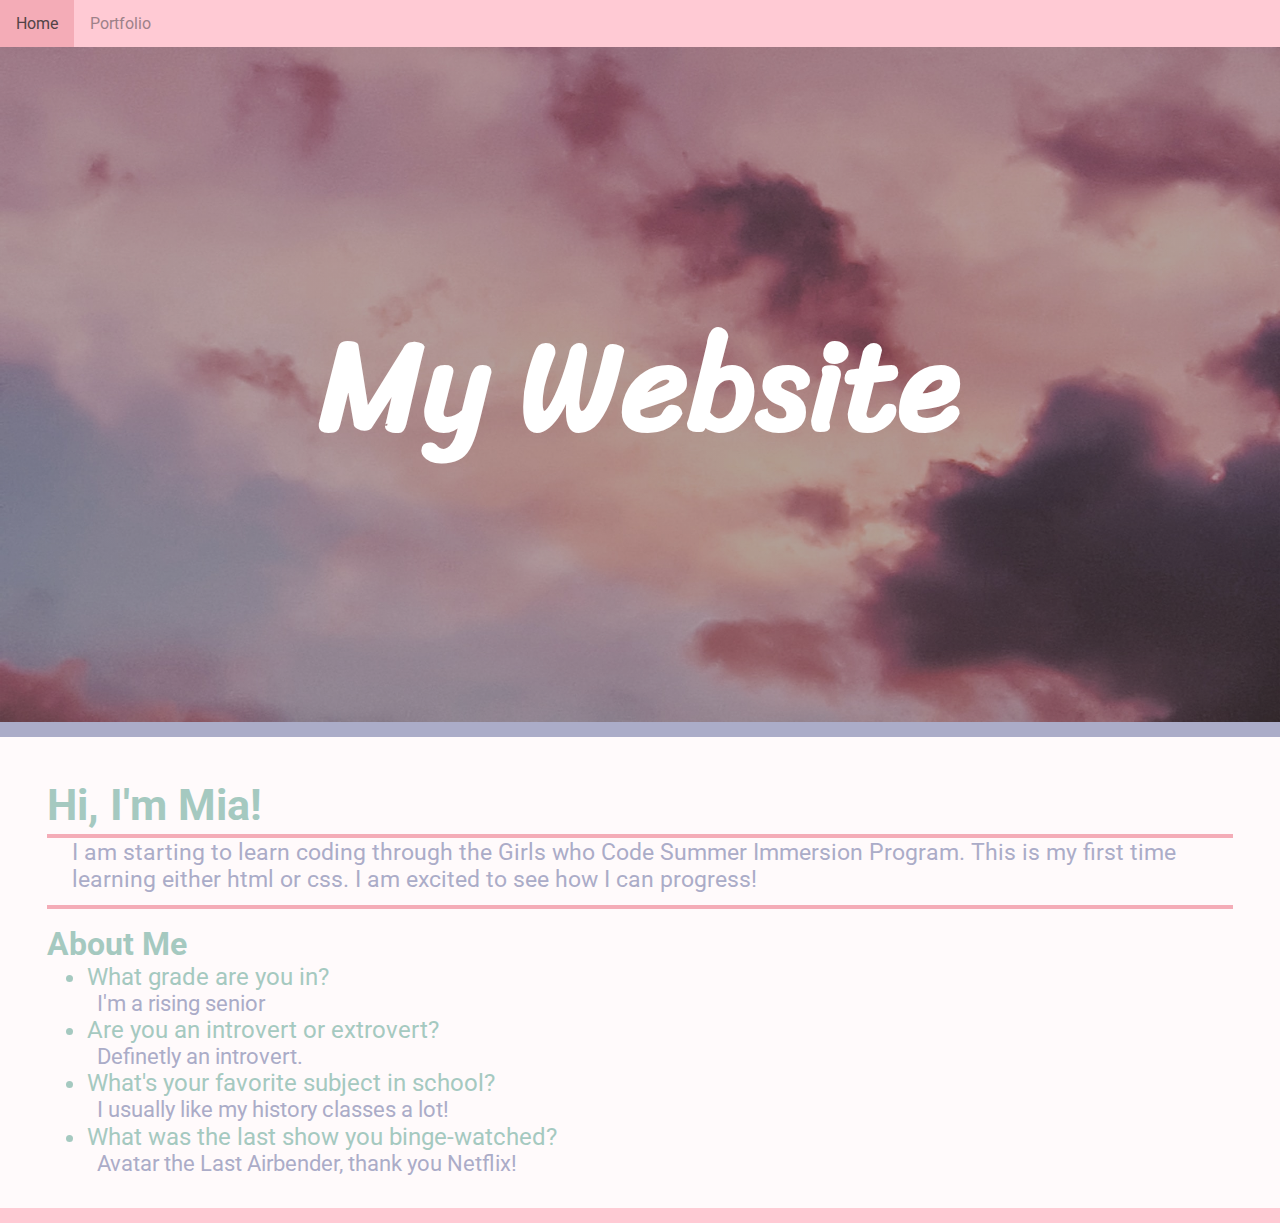
<file: index.html>
<!DOCTYPE html>
<html>
  <head>
    <link href="https://fonts.googleapis.com/css2?family=Sriracha&display=swap" rel="stylesheet">
    <link href="https://fonts.googleapis.com/css2?family=Roboto&display=swap" rel="stylesheet">
    <title>Mia's Personal Website</title>
    <meta charset="utf-8">
    <meta http-equiv="X-UA-Compatible" content="IE=edge">
    <meta name="viewport" content="width=device-width, initial-scale=1">
    <link rel="stylesheet" href="styles.css">
  </head>
 
  <body>
    
    <nav>
      <ul>
        <li> <a href="index.html"> Home </a> </li>
        <li> <a href="portfolio.html"> Portfolio </a> </li>
      </ul>
    </nav>

<div class="main">  
  
     <section class="home-title">
      <div class="home-inner">
         <h1>My Website</h1>
      </div>
     </section>
    
   <div class="main2">
      <h3 id="home-greeting"> Hi, I'm Mia! </h3>
      <hr>
      <p class="home-intro"> I am starting to learn coding through the Girls who Code Summer 
        Immersion Program. This is my first time learning either html or css.   
        I am excited to see how I can progress! </p>
     <hr>
     <h5>About Me </h5>
      <ul id="icebreakers">
        <li> What grade are you in? </li>
          <p> I'm a rising senior </p>
        <li> Are you an introvert or extrovert? </li>
          <p> Definetly an introvert. </p>
        <li> What's your favorite subject in school? </li>
          <p> I usually like my history classes a lot! </p>
        <li> What was the last show you binge-watched? </li>
          <p> Avatar the Last Airbender, thank you Netflix! </p>
      </ul>
   </div>   

</div>
  </body>
</html>
</file>
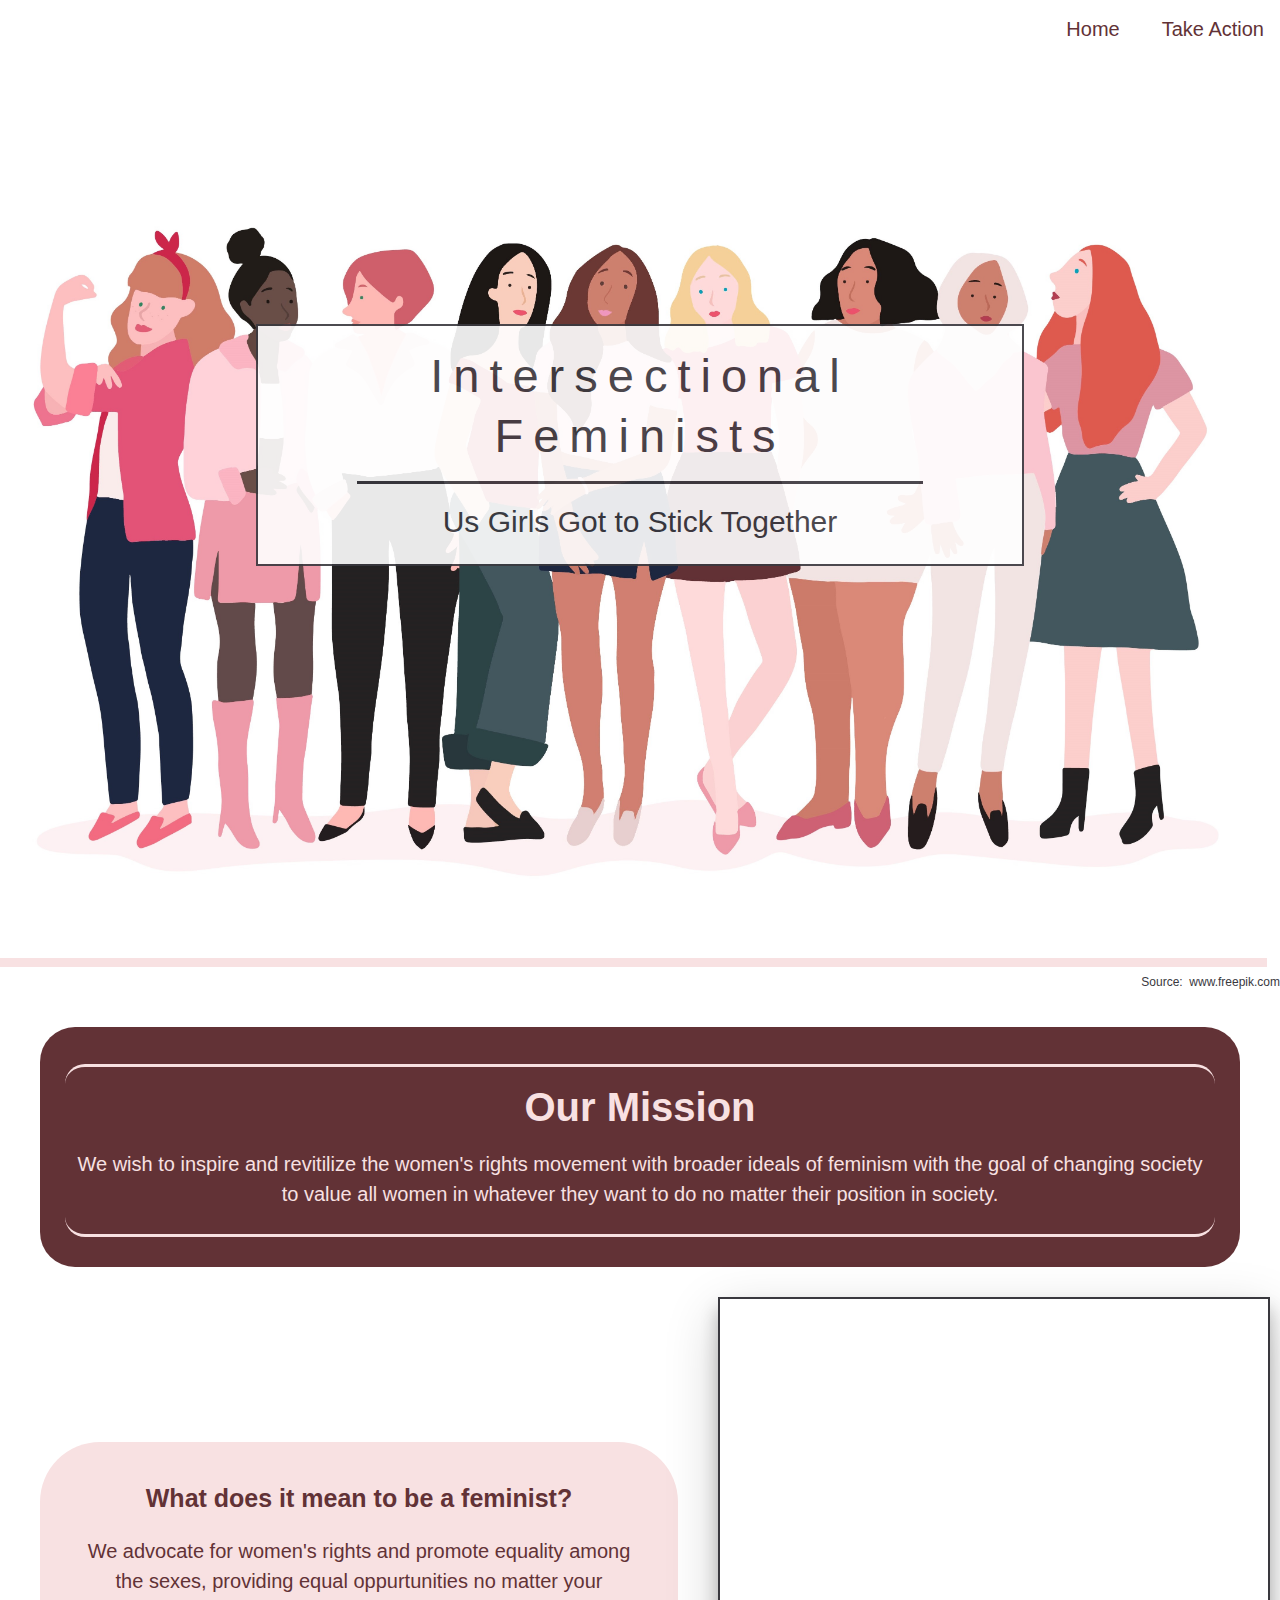
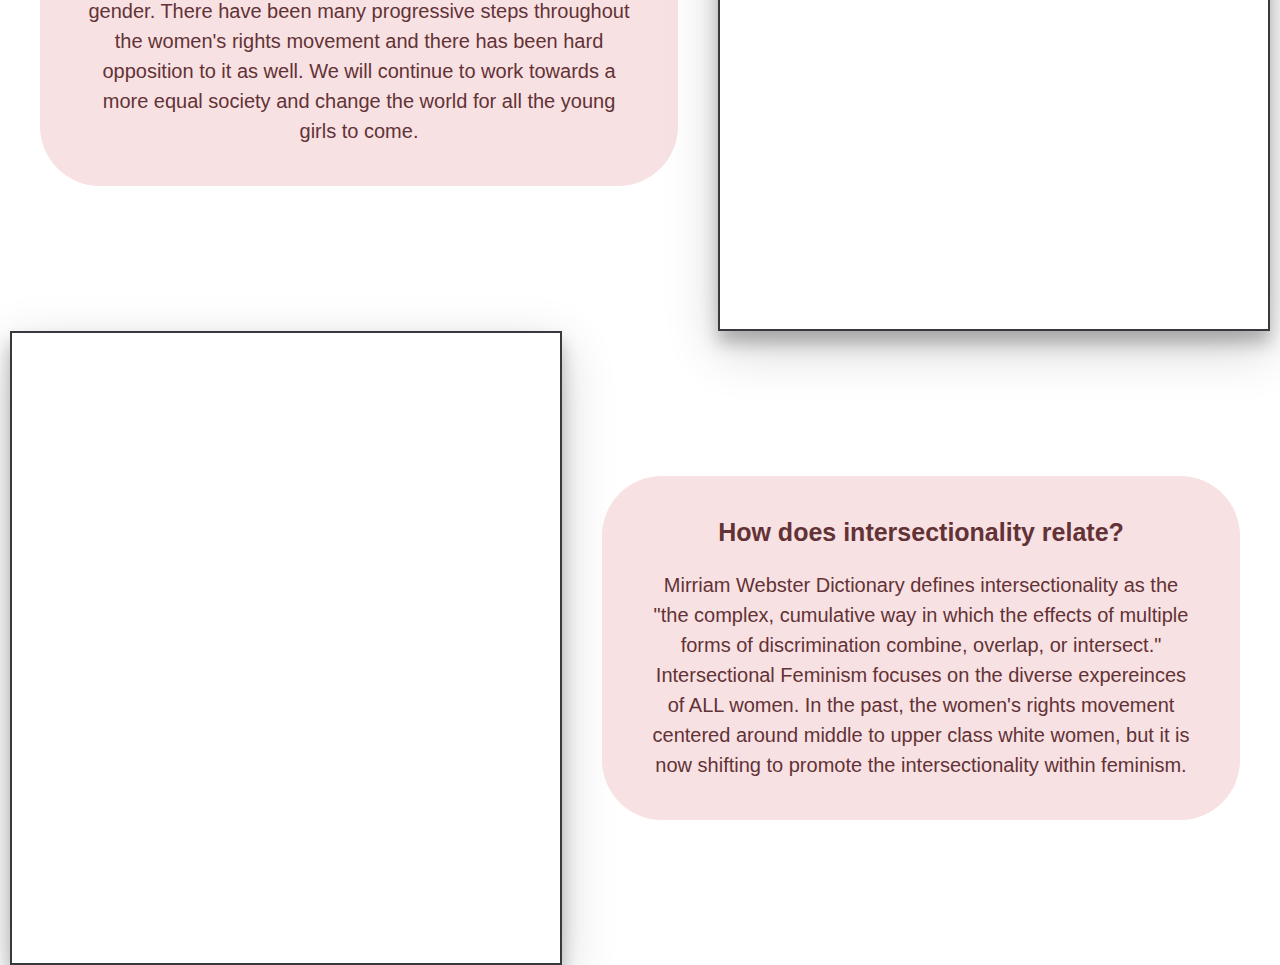
<file: activists-toolkit/home.html>
<!DOCTYPE html>
<html lang="en">
  
  <head>
    <title>Intersectional Feminists</title>
    <meta charset="utf-8" />
    <meta http-equiv="X-UA-Compatible" content="IE=edge" />
    <meta name="viewport" content="width=device-width, initial-scale=1" />
    <link rel="stylesheet" href="home.css" />
    <script src="take-action.js" defer></script>
  </head>
  
  <body>
    <nav>
      <ul>
        <li> <a href="home.html"> Home </a> </li>
        <li> <a href="take-action.html"> Take Action </a> </li>
      </ul>
    </nav>

    <section class="home-title">   
      <div class="home-heading">
        <div class="title">Intersectional Feminists</div>
        <hr>
        <div class="subtitle">Us Girls Got to Stick Together</div>
      </div>
    </section>
    <p class="attributions">
        Source: <a href="https://www.freepik.com/free-photos-vectors/background"> &nbsp www.freepik.com </a>
      </p>
    
    <div id="mission">
      <h1> Our Mission </h1>
      <p>
        We wish to inspire and revitilize the women's rights movement with broader ideals 
        of feminism with the goal of changing society to value all women in whatever they 
        want to do no matter their position in society.
      </p>
    </div>
  
    <div class="text-section-one">
      <div class="words-one">
      <h2> What does it mean to be a feminist? </h2>
      <p>
        We advocate for women's rights and promote equality among the sexes, providing 
        equal oppurtunities no matter your gender. There have been many progressive steps
        throughout the women's rights movement and there has been hard opposition to it 
        as well. We will continue to work towards a more equal society and change the 
        world for all the young girls to come.
      </p>
      </div>
      <div class="image-one"></div>
    </div>

   <div class="text-section-two">
     <div class="image-two"></div>
     <div class="words-two">
      <h2> How does intersectionality relate? </h2>
      <p>
        Mirriam Webster Dictionary defines intersectionality as the "the complex, cumulative 
        way in which the effects of multiple forms of discrimination combine, overlap, or 
        intersect." Intersectional Feminism focuses on the diverse expereinces of ALL women.
        In the past, the women's rights movement centered around middle to upper class white women,
        but it is now shifting to promote the intersectionality within feminism.
      </p>
      </div>
    </div>
    
  </body>
</html>
</file>
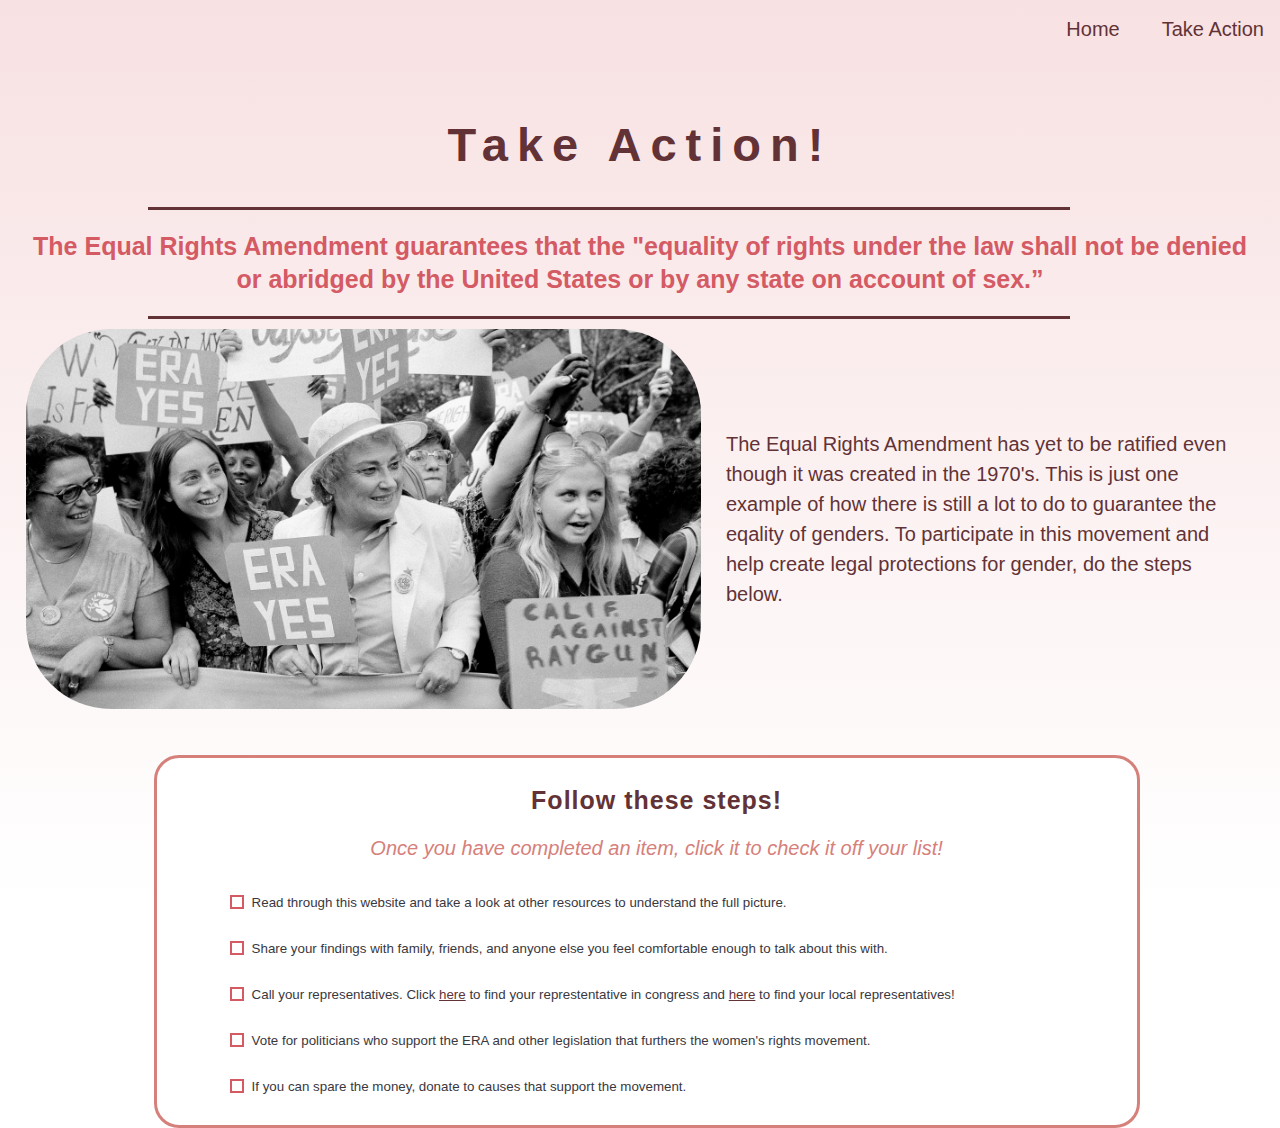
<file: activists-toolkit/take-action.html>
<!DOCTYPE html>
<html lang="en">
  <head>
    <title>Take Action!</title>
    <meta charset="utf-8" />
    <meta http-equiv="X-UA-Compatible" content="IE=edge" />
    <meta name="viewport" content="width=device-width, initial-scale=1" />
    <link rel="stylesheet" href="home.css" />
    <link rel="stylesheet" href="take-action.css" />
    <script src="take-action.js" defer></script>      
  </head>

  <body>
    <nav>
      <ul>
        <li> <a href="home.html"> Home </a> </li>
        <li> <a href="take-action.html"> Take Action </a> </li>
       </ul>
    </nav>

    <div class="action-header">
      <h1>Take Action!</h1>
      <hr>
      <h2>
        The Equal Rights Amendment guarantees that the "equality of rights under the law shall 
        not be denied or abridged by the United States or by any state on account of sex.” 
      </h2>
      <hr>
     <div class="flex-container">
      <img src="images/ERA.jpeg" width="55%px">
      <p>
        The Equal Rights Amendment has yet to be ratified even though it was created in the 1970's.
        This is just one example of how there is still a lot to do to guarantee the eqality of genders.
        To participate in this movement and help create legal protections for gender, do the steps 
        below.
      </p>
    </div>
  </div>
  
  <div class="action-list-container">
   <div id="checklist">
    <h2 class="checklist-header"> Follow these steps! </h2>
    <p id="instructions">
      Once you have completed an item, click it to check it off your list! </p>
    <ul id="my-list">
      <li class="action-li"> Read through this website and take a look at other resources to understand the full picture. </li>
      <li class="action-li"> Share your findings with family, friends, and anyone else you feel comfortable enough to talk about this with. </li>
      <li class="action-li"> Call your representatives. Click <a href="https://www.govtrack.us/congress/members"> here</a> to find your represtentative in congress and <a href="https://openstates.org/find_your_legislator/"> here</a> to find your local representatives!</li>
      <li class="action-li"> Vote for politicians who support the ERA and other legislation that furthers the women's rights movement. </li>
      <li class="action-li"> If you can spare the money, donate to causes that support the movement. </li>
    </ul>
   </div>
  </div>
  
 </body>
</html>
</file>
<file: styles.css>
body {
    background-color: #fffafb;
    margin: 0;
    font-family: 'Roboto', sans-serif;;
   }
   
   nav {  
     overflow: hidden;
     background-color: #ffcad4;
     position: fixed;
     top: 0;
     width: 100%;
     display: inline;
   } nav ul {
     list-style-type: none;
     margin: 0;
     padding: 0;
   } nav a {
     float: left;
     display: block;
     color: #9d8189;
     text-align: center;
     padding: 14px 16px;
     text-decoration: none;
     font-size: 1em;
   } nav a:hover {
     background: #f4acb7;
     color: #524447;
   } .main {
     margin-top: 47px;
     padding-bottom: 32px;
     border-bottom: 15px solid #ffcad4;
   } .main2 {
     margin-left: 47px;
     margin-right: 47px;
   }
   
   .home-title {
     width: 100vw;
     height: 75vh;
     display: flex;
     justify-content: center;
     align-items: center;
     text-align: center;
     color: white;
     font-size: 4em;
     font-family:'Sriracha', cursive;
     background-image: linear-gradient(rgba(0, 0, 0, 0.3), rgba(0, 0, 0, 0.3)), url("clouds.jpg");
     background-size: cover;
     background-position: center center;
     background-repeat: no-repeat;
     background-attachment: fixed;
     border-bottom: 15px solid #abacc8;
   } #home-greeting {
     color: #a5c9c0;
     margin-bottom: 0;
     font-size:2.7em;
   } hr {
     background-color: #f4acb7;
     height: 4px;
     border-style: none;
     margin-top: 3px;
     margin-bottom: 1px;
   } .home-intro {
     color: #abacc8;
     margin-top: 0;
     font-size:23px;
     margin-left:25px;
     margin-right:25px;
     margin-bottom:.5em;
   } h5 {
     color: #a5c9c0;
     margin-top: .5em;
     margin-bottom: 0;
     font-size:2em;
   } #icebreakers {
     color: #a5c9c0;
     font-size:1.5em;
     margin-top:0px;
     margin-bottom: .3px;
   } #icebreakers p {
     color: #abacc8;
     margin-top: 0;
     font-size:.9em;
     margin-right:25px;
     margin-bottom:.3px; 
     margin-left: 10px;
   }
   
   .portfolio-title {
     width: 100vw;
     height: 75vh;
     display: flex;
     justify-content: center;
     align-items: center;
     text-align: center;
     color: white;
     font-size: 4em;
     font-family: 'Sriracha', cursive;
     background-image: linear-gradient(rgba(0, 0, 0, 0.3), rgba(0, 0, 0, 0.3)), url("plant.jpg");
     background-size: cover;
     background-position: center center;
     background-repeat: no-repeat;
     background-attachment: fixed;
     border-bottom: 15px solid #a5c9c0;
   } .projects h3 {
     color: #abacc8;
     margin-bottom: 0;
     font-size: 2em;
     text-align: center;
   } .projects p {
     color: #a5c9c0;
     margin-top: .3px;
     font-size: 20px;
     margin-bottom: 40px;
     text-align: center;
   }
</file>
<file: activists-toolkit/home.css>
body,html {
    height: 100%;
    font-size: 20px;
    font-family: "Roboto", sans-serif;
    line-height: 1.5em;
    margin: 0;
    color: #623236;
    background-color: white;
    box-sizing: border-box;
  } h2 {
    font-size: 25px;
    font-family: "Roboto Mono", sans-serif;
    color: #623236;
    text-align: center;
    line-height: 1.3em;
  } 
  
  
  nav {  
    width: 100%;
    display: inline;
  } nav ul {
    list-style-type: none;
    margin: 0;
    padding: 0;
    display: flex;
    justify-content: flex-end;
  } nav a {
    float: left;
    display: block;
    color: #623236;
    text-align: center;
    padding: 14px 16px;
    margin-left: 10px;
    text-decoration: none;
    font-size: 1em;
  } nav a:hover {
    background-color: #D45A64;
    color: #F8E1E2;
    border-radius: 25px;
  }
  
  
  .home-title {
    width: 99vw;
    height: 100vh;
    display: flex;
    justify-content: center;
    align-items: center;
    text-align: center;
    background-image: url("images/women.jpg");
    background-size: cover;
    background-position: center center;
    background-repeat: no-repeat;
    background-attachment: fixed;
    border-bottom: 9px solid #F8E1E2;
  } .title {
    padding: 2%;
    color: #39383E;
    font-size: 47px;
    letter-spacing: 10px;
    line-height: 60px;
    text-align: center;
  } .subtitle {
    padding: 2%;
    color: #39383E;
    font-size: 30px;
    line-height: 45px;
    text-align: center;
  } .home-heading {
    background-color: white;
    border: 2px solid #39383E;
    opacity: 0.9;
    display: flex;
    flex-direction: column;
    justify-content: center;
    align-items: center;
    position: absolute;
    padding: 5px;
    left: 20%;
    right: 20%;
    top: 36%;
  } .attributions {
    font-size: 12px;
    text-align: left;
    display:flex;
    justify-content: flex-end;
    margin: 0;
    padding: 0;
    color: #39383E;
  } p a {
    color: #39383E;
    text-decoration: none;
  } .home-title hr {
    background-color: #39383E;
    height: 3px;
    width: 75%;
    margin: 0;
    border-style: none;
  }
  
  
  #mission {
    text-align: center;
    background-color: #623236;
    padding: 10px;
    margin-top: 30px;
    margin-bottom: 30px;
    margin-left: 40px;
    margin-right: 40px;
    color: #F8E1E2;
    border-radius: 35px;
  } #mission p {
    padding-bottom: 25px;
    padding-left: 10px;
    padding-right: 10px;
    margin-left: 15px;
    margin-right: 15px;
    border-bottom: 3px solid #F8E1E2;
    border-radius: 20px;
  } #mission h1 {
    padding-top: 25px;
    padding-left: 10px;
    padding-right: 10px;
    margin-left: 15px;
    margin-right: 15px;
    border-top: 3px solid #F8E1E2;
    border-radius: 20px;
  }
  
  
  .text-section-one {
    display:flex;
    flex-direction: row;
    align-items: center;
  } .words-one {
    background-color: #F8E1E2;
    padding: 20px 45px;
    width: 50%;
    text-align: center; 
    border-radius: 60px;
    margin: 2em;
  } .image-one {
    width: 50%;
    height: 70vh;
    background-image: url("images/march.jpg");
    background-size: cover;
    background-position: left;
    background-repeat: no-repeat;
    background-attachment: fixed;
    border: 2px solid #39383E;
    box-shadow: 0 12px 16px 0 rgba(0,0,0,0.24), 0 17px 50px 0 rgba(0,0,0,0.19);
    margin-right: 10px;
  } .text-section-two {
    display:flex;
    flex-direction: row;
    align-items: center;
  } .words-two {
    background-color: #F8E1E2;
    padding: 20px 45px;
    width: 50%;
    text-align: center; 
    border-radius: 60px;
    margin: 2em;
  } .image-two {
    width: 50%;
    height: 70vh;
    background-image: url("images/march.jpg");
    background-size: cover;
    background-position: left;
    background-repeat: no-repeat;
    background-attachment: fixed;
    border: 2px solid #39383E;
    box-shadow: 0 12px 16px 0 rgba(0,0,0,0.24), 0 17px 50px 0 rgba(0,0,0,0.19);
    margin-left: 10px;
  }
</file>
<file: activists-toolkit/take-action.css>
body {
    background-color: #F8E1E2;
    background-image: linear-gradient(#F8E1E2, white);
  }
  
  .action-header {
    padding: 2%;
    color: #623236;
    text-align: center;
  } .action-header h1 {
    font-size: 47px;
    letter-spacing: 9px;
    line-height: 60px;
  } .action-header hr {
    background-color: #623236;
    height: 3px;
    width: 75%;
    margin-left: 10%;
    margin-right: 10%;
    border-style: none;
  } .action-header h2 {
    color: #D45A64;
  } .action-header p {
    padding: 2%;
    text-align: left;
  }.action-header img {
    border-radius: 85px;
    border: 4px;
    border-color: #39383E;
  } .action-header .flex-container {
    display:flex;
    flex-direction: row;
    align-items: center;
  }
  
  #action-list-container {
    display:flex;
    justify-content: center;
  } #checklist {
    width: 75%;
    margin-left: 12%;
    margin-right: 12%;
    margin-top: 20px;
    margin-bottom: 20px;
    padding-left: 20px;
    padding-right: 0;
    background-color: white;
    border-radius: 25px;
    padding-top: 5px;
    padding-bottom: 15px;
    border-style: solid;
    border-color: #D6807B;
  } .checklist-header {
    text-align: center;
    color: #623236;
    letter-spacing: 1px;
    size: 30px;
    padding: 0;
  } #instructions {
    font: 20px "Roboto", sans-serif;
    text-align: center;
    font-style: italic;
    color: #D6807B;
  } #my-list {
    margin: 0;
    font-size: 10pt;
  } #my-list li {
    cursor: pointer;
    padding-top: 8px;
    padding-right: 10px;
    padding-bottom: 8px; 
    padding-left: 35px;
    position: relative;
    list-style-type: none;
    transition: 0.2s;
    width: 85%;
    color: #39383E;
  } #my-list li::before {
    content: "";
    position: absolute;
    border-color: #D45A64;
    border-style: solid;
    border-width: 2px;
    top: 15px;
    left: 13px;
    height: 10px;
    width: 10px;
  } #my-list li:hover {
    background: #f3f3f3;
    color: #623236;
    border-radius: 25px;
  } #my-list li:hover::before {
    border-color: #623236;
    border-style: solid;
  } #my-list li.all-done {
    text-decoration: line-through;
  } #my-list li.all-done::before {
    content: "";
    position: absolute;
    border-color: #D45A64;
    border-style: solid;
    border-width: 0 2px 2px 0;
    top: 5px;
    left: 16px;
    transform: rotate(45deg);
    height: 15px;
    width: 7px;
  } #my-list a {
    color: #623236;
  }
</file>
